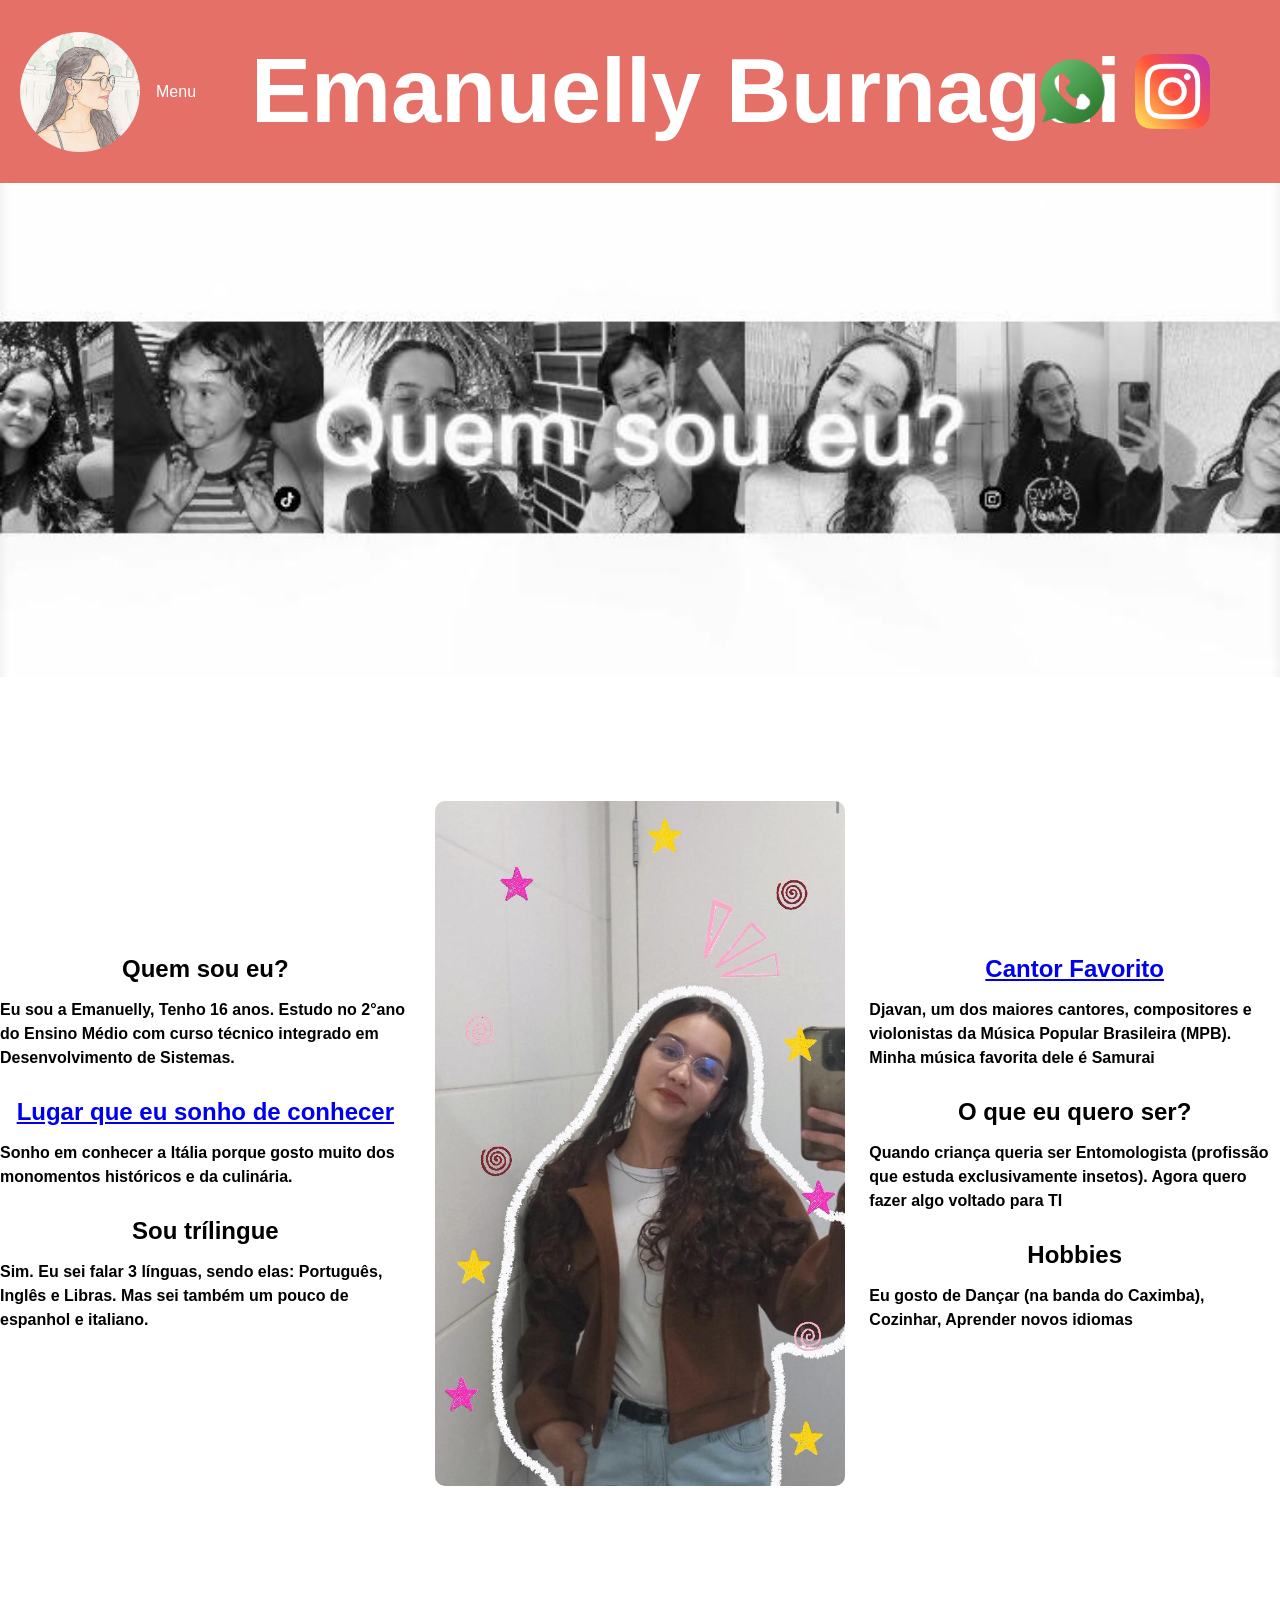
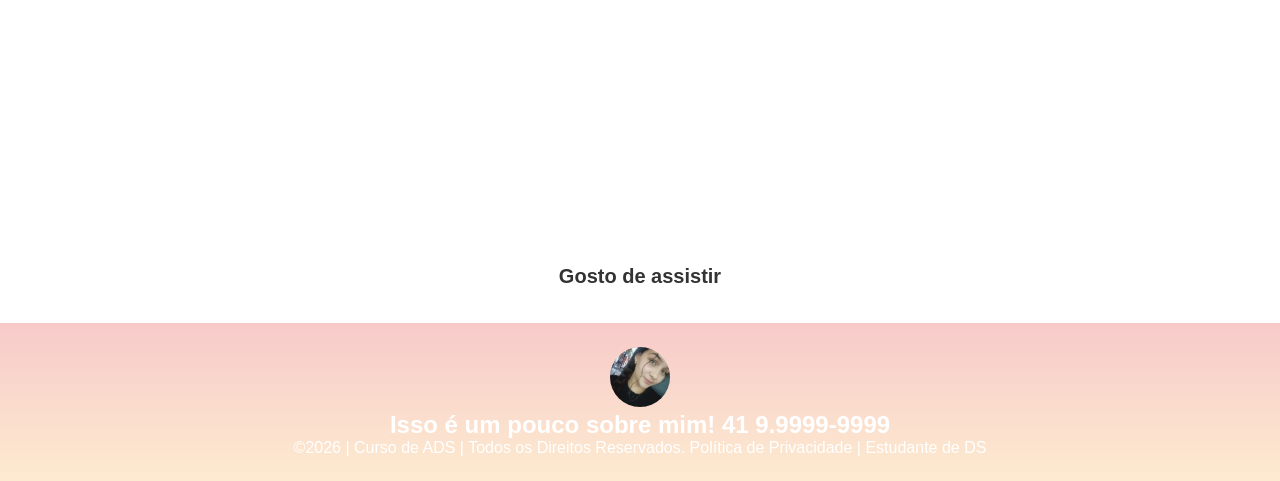
<file: index.html>
<!DOCTYPE html>
<html lang="pt-br">
<head>
<meta charset="UTF-8">
<meta name="viewport" content="width=device-width, initial-scale=1.0">
<title>Perfil Pessoal </title>
<link rel="stylesheet" href="style.css">
</head>
<body>

<!--header é a parte do cabeçalho do site, é o topo da página-->
<header class="cabecalho-itens">
<img class="cabecalho_imagem" src="WhatsApp Image 2026-05-27 at 15.31.56 (1).jpeg" alt="Logo da Página">

<div class="dropdown">
  <button class="dropbtn">Menu</button>
  <div class="dropdown-content">
    <a href="index.html">Página pessoal </a>
    <a href="livros.html">Livros que já li </a>
    <a href="personagens.html">Personagens favoritos</a>
    <a href="jogo.html">Meu Jogo </a>
  </div>
</div>

<h1 class="titulo_site">Emanuelly Burnagui</h1>
<div class="sociais">
<img class="sociais" src="whatsapp.png" alt="Logo do meu Whats">
<img class="sociais" src="instagram.png" alt="Logo do meu insta">
</div>

</header>

<!--Seção banner 1 é a parte do paragrafo 1 da página-->
<section class="banner1">
<img class="escola-img" src="WhatsApp Image 2026-06-21 at 15.19.01.jpeg" alt="Banner meu">
</section>

<!--Seção estudantes é a parte do paragrafo 2 da página -- "Meninos"-->
<section class="estudante">
<h1 class="estudante_titulo"></h1>
<p> </p>
<div class="estudantes_todos">

<div class="container-secao">

<div class="coluna-estudantes">     
<div class="estudante-div">
  <a href="https://open.spotify.com/intl-pt/track/3BQAK2pnTpfZvLg2MUUU5i"></a>
<h3 class="estudante-nome">Quem sou eu?</h3>
</a>
<p class="texto-eu">Eu sou a Emanuelly, Tenho 16 anos. Estudo no 2°ano do Ensino Médio com curso técnico integrado em Desenvolvimento de Sistemas.</p>
<p> </p>
</div>


<div class="estudante-div">
<a href="https://www.idealista.it/pt/news/lifestyle-em-italia/2018/10/10/2273-os-10-monumentos-mais-impressionantes-de-italia">
<h3 class="estudante-nome">Lugar que eu sonho de conhecer</h3>
</a>
<p class="texto-eu">Sonho em conhecer a Itália porque gosto muito dos monomentos históricos e da culinária.</p>
<p> </p>
</div>


<div class="estudante-div">
<h3 class="estudante-nome">Sou trílingue</h3>
<p class="texto-eu">Sim. Eu sei falar 3 línguas, sendo elas: Português, Inglês e Libras. Mas sei também um pouco de espanhol e italiano.</p>
<a href="https://cursos.alura.com.br/dashboard">
<p> </p></a>
</div>
</div>


<div class="coluna-foto-central">
    <img class="minha-foto" src="WhatsApp Image 2026-06-21 at 16.45.56.jpeg" alt="Minha Foto ">
  </div>


<div class="coluna-estudantes">

<div class="estudante-div">
  <a href="https://open.spotify.com/intl-pt/track/3BQAK2pnTpfZvLg2MUUU5i" target="_blank">
    <h3 class="estudante-nome">Cantor Favorito</h3>
  </a>
  <p class="texto-eu">Djavan, um dos maiores cantores, compositores e violonistas da Música Popular Brasileira (MPB). Minha música favorita dele é Samurai</p>
</div>



<div class="estudante-div">
<h3 class="estudante-nome">O que eu quero ser?</h3>
<p class="texto-eu">Quando criança queria ser Entomologista (profissão que estuda exclusivamente insetos). Agora quero fazer algo voltado para TI</p>
<a href="">
<p> </p></a>
</div>


<div class="estudante-div">
<h3 class="estudante-nome">Hobbies</h3>
<p class="texto-eu">Eu gosto de Dançar (na banda do Caximba), Cozinhar, Aprender novos idiomas</p>
<a href="https://cursos.alura.com.br/dashboard">
<p> </p></a>
</div>
</div>
</div>
</div>
</section>


<!--Seção video-->
<div class="container-video">
<iframe width="560" height="315" src="https://www.youtube.com/embed/jUdPYxPZDM4?si=77gkJf2pe-g6Vp-x" title="YouTube video player" frameborder="0" allow="accelerometer; autoplay; clipboard-write; encrypted-media; gyroscope; picture-in-picture; web-share" referrerpolicy="strict-origin-when-cross-origin" allowfullscreen></iframe>
<h3 class="titulo-video">Gosto de assistir</h3>
</div>


<!--Seção rodapé é a parte final da paragrafo 3 da página-->
<footer class="escola">
<img class="logo_rodape" src="WhatsApp Image 2026-06-21 at 16.48.56.jpeg" alt="minha foto" border-radius: 50%;>
<h2 class="escola-título">Isso é um pouco sobre mim!<a class="link"

href="https://wa.me/5541999999999"> 41 9.9999-9999 </a></h2>
<p></p>
<p>©2026 | Curso de ADS | Todos os Direitos Reservados.
Política de Privacidade | Estudante de DS</p>
<p> </p>
</footer>
</body>
</html>
</file>
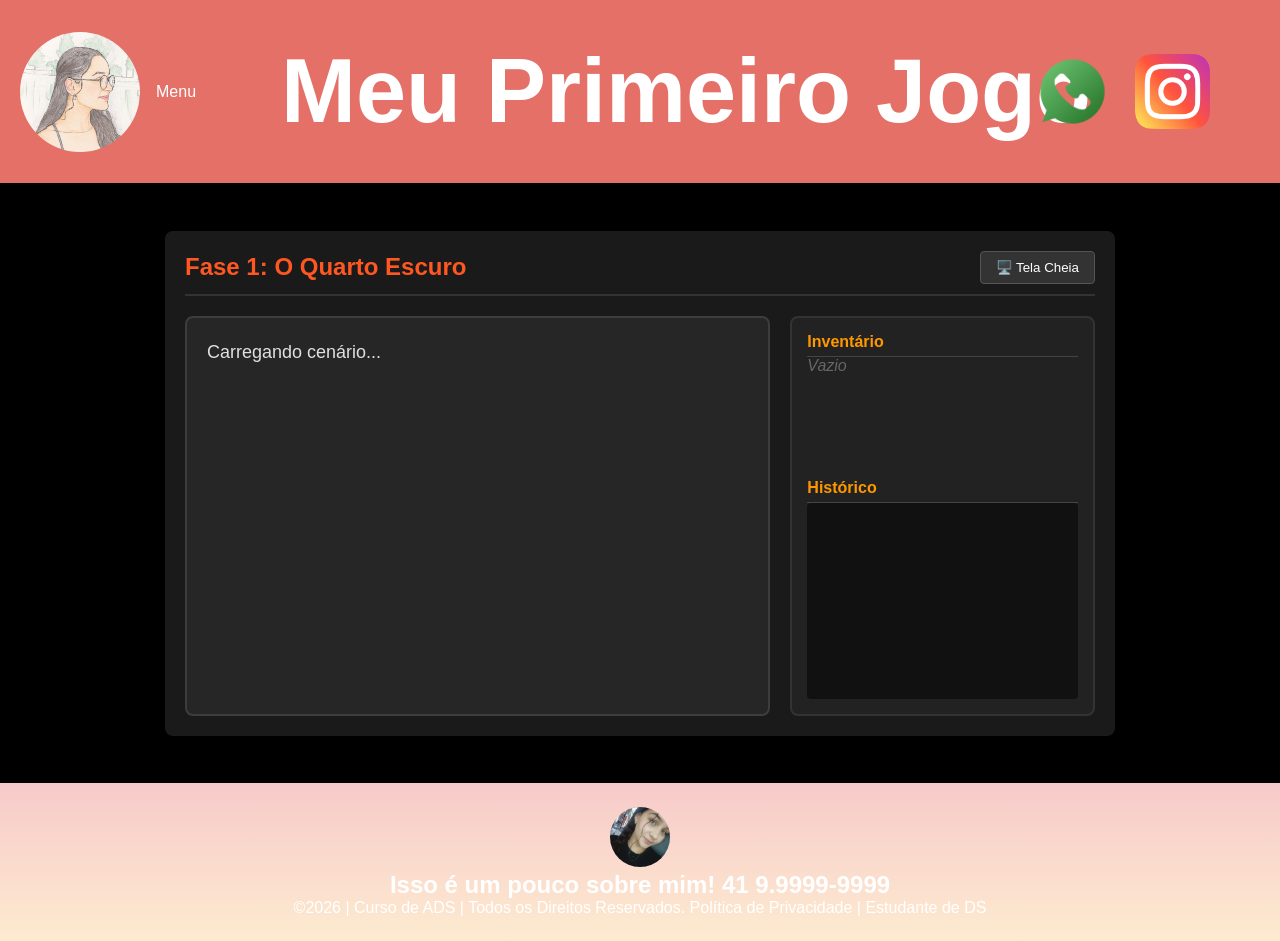
<file: jogo.html>
<!DOCTYPE html>
<html lang="pt-br">
<head>
    <meta charset="UTF-8">
    <meta name="viewport" content="width=device-width, initial-scale=1.0">
    <title>Perfil Pessoal</title>
    <link rel="stylesheet" href="style.css">
</head>
<body>

<header class="cabecalho-itens">
    <img class="cabecalho_imagem" src="WhatsApp Image 2026-05-27 at 15.31.56 (1).jpeg" alt="Logo da Página">

    <div class="dropdown">
      <button class="dropbtn">Menu</button>
      <div class="dropdown-content">
        <a href="index.html">Página pessoal </a>
        <a href="livros.html">Livros que já li</a>
        <a href="personagens.html">Personagens favoritos</a>
        <a href="jogo.html">Meu Jogo</a>
      </div>
    </div>

    <h1 class="titulo_site">Meu Primeiro Jogo</h1>
    <div class="sociais">
        <img class="sociais" src="whatsapp.png" alt="Logo do meu Whats">
        <img class="sociais" src="instagram.png" alt="Logo do meu insta">
    </div>
</header>
<!-- SEÇÃO CENTRAL DO JOGO -->
<section class="game-section-container">
  <div id="escape-game-project-root">
    
    <!-- Estrutura síncrona fixa para evitar tela preta -->
    <div id="escape-game-container"> 
      <div class="game-header"> 
        <h2 class="game-title" id="game-title-el">Fase 1: O Quarto Escuro</h2> 
        <button class="fullscreen-btn" id="toggle-fs">🖥️ Tela Cheia</button> 
      </div> 
      <div class="game-body"> 
        <div class="room-view"> 
          <div class="room-description" id="room-desc-el">Carregando cenário...</div> 
          <div class="interaction-zone" id="interaction-zone-el">
            <!-- Botões dinâmicos entrarão aqui -->
          </div> 
        </div> 
        <div class="sidebar"> 
          <h3>Inventário</h3> 
          <ul class="inventory-list" id="inventory-list-el">
            <li class="inventory-item-empty">Vazio</li>
          </ul> 
          <div class="history-wrapper"> 
            <h3>Histórico</h3> 
            <div class="game-log" id="game-log-el"></div> 
          </div> 
        </div> 
      </div> 
    </div>

  </div>
</section>


<footer class="escola">
    <img class="logo_rodape" src="WhatsApp Image 2026-06-21 at 16.48.56.jpeg" alt="minha foto">
    <h2 class="escola-título">Isso é um pouco sobre mim!<a class="link" href="https://wa.me/5541999999999"> 41 9.9999-9999 </a></h2>
    <p>©2026 | Curso de ADS | Todos os Direitos Reservados. Política de Privacidade | Estudante de DS</p>
</footer>

<script src="script.js"></script>
</body>
</html>
</file>
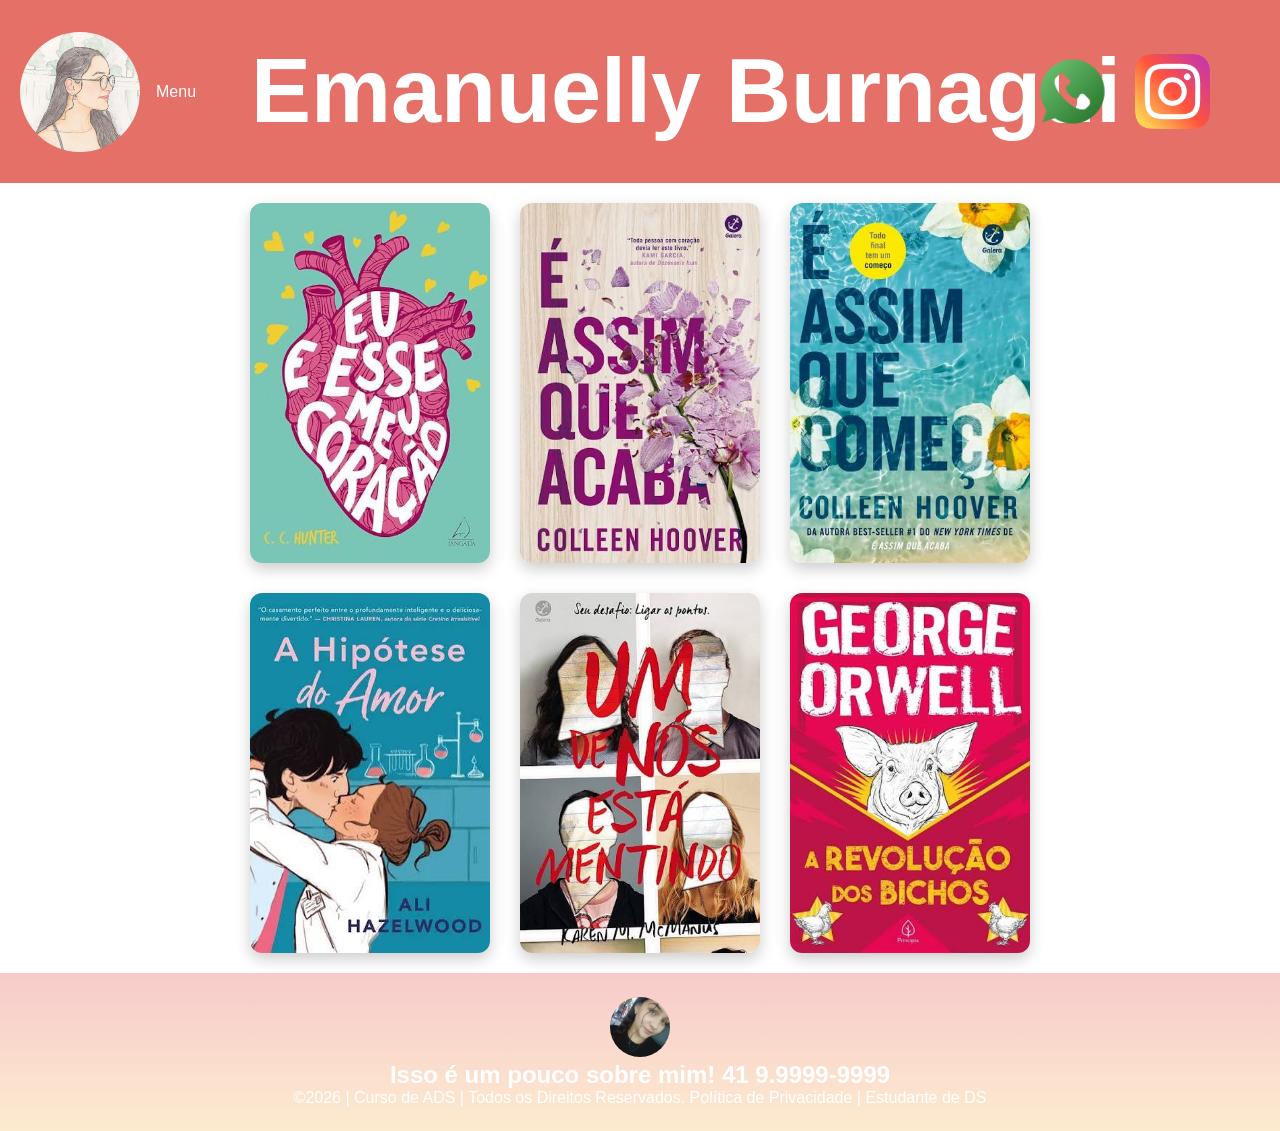
<file: livros.html>
<!DOCTYPE html>
<html lang="pt-br">
<head>
<meta charset="UTF-8">
<meta name="viewport" content="width=device-width, initial-scale=1.0">
<title>Perfil Pessoal </title>
<link rel="stylesheet" href="style.css">
</head>
<body>

<!--header é a parte do cabeçalho do site, é o topo da página-->
<header class="cabecalho-itens">
<img class="cabecalho_imagem" src="WhatsApp Image 2026-05-27 at 15.31.56 (1).jpeg" alt="Logo da Página">

<div class="dropdown">
  <button class="dropbtn">Menu</button>
  <div class="dropdown-content">
    <a href="index.html">Página pessoal </a>
    <a href="livros.html">Livros que gosto</a>
    <a href="personagens.html">Personagens favoritos</a>
     <a href="jogo.html">Meu Jogo</a>
  </div>
</div>
<h1 class="titulo_site">Emanuelly Burnagui</h1>
<div class="sociais">
<img class="sociais" src="whatsapp.png" alt="Logo do meu Whats">
<img class="sociais" src="instagram.png" alt="Logo do meu insta">
</div>

</header>


<div class="estante">
  <!-- Livro 1 -->
  <div class="cartao-livro">
    <div class="cartao-interno">
      <div class="frente">
        <img src="EUEESSEMEUCORAÇÃO.jpeg" alt="Capa do livro 1">
      </div>
      <div class="verso">
        <h3>Eu e esse meu coração</h3>
        <p>A história de C.C. Hunter, "Eu e Esse Meu Coração", acompanha Leah, uma adolescente com um coração artificial que recebe o transplante do colega Eric. Assombrada por sonhos sobre a morte de Eric, ela e o irmão dele, Matt, investigam o suposto suicídio. Juntos, eles desvendam a verdade sobre o crime e se apaixonam.</p>
      </div>
    </div>
  </div>

  <!-- Livro 2 -->
  <div class="cartao-livro">
    <div class="cartao-interno">
      <div class="frente">
        <img src="ÉASSIMQUEACABA.jpeg" alt="Capa do livro 2">
      </div>
      <div class="verso">
        <h3>É assim que acaba</h3>
        <p>Lily enfrenta um casamento abusivo com Ryle, encontrando forças para quebrar o ciclo de violência após o retorno de seu primeiro amor, Atlas, e o nascimento de sua filha, optando pelo divórcio para garantir sua segurança e a de sua filha.</p>
      </div>
    </div>
  </div>

  <!-- Livro 3 -->
  <div class="cartao-livro">
    <div class="cartao-interno">
      <div class="frente">
        <img src="ÉASSIMQUECOMEÇA.jpeg" alt="Capa do livro 3">
      </div>
      <div class="verso">
        <h3>É assim que começa</h3>
        <p>É Assim que Começa", de Colleen Hoover, narra o desenrolar do relacionamento entre Lily e Atlas após os acontecimentos de "É Assim que Acaba". A história foca no desenvolvimento do casal enquanto lidam com as inseguranças de Ryle e os desafios familiares de Atlas.</p>
      </div>
    </div>
  </div>

    <!-- Livro 4 -->
  <div class="cartao-livro">
    <div class="cartao-interno">
      <div class="frente">
        <img src="hipótese.jpeg" alt="Capa do livro 4">
      </div>
      <div class="verso">
        <h3>Hipótese do amor</h3>
        <p>A Hipótese do Amor, acompanha a doutoranda Olive Smith, que beija por impulso o temido professor Adam Carlsen para convencer uma amiga de que superou um antigo romance. Eles decidem manter um namoro de mentira por conveniência mútua, mas a farsa acaba se transformando em sentimentos reais.</p>
      </div>
    </div>
  </div>

       <!-- Livro 5 -->
  <div class="cartao-livro">
    <div class="cartao-interno">
      <div class="frente">
        <img src="mentindo.jpeg" alt="Capa do livro 5">
      </div>
      <div class="verso">
        <h3>Um de nós está mentindo</h3>
        <p>Um de Nós Está Mentindo, fala sobre cinco estudantes do ensino médio que entram juntos na detenção, mas apenas quatro saem vivos. Simon, o criador de um aplicativo de fofocas da escola, é assassinado antes de revelar segredos comprometedores dos outros quatro colegas — transformando todos eles nos principais suspeitos do crime.</p>
      </div>
    </div>
  </div>

      <!-- Livro 6 -->
  <div class="cartao-livro">
    <div class="cartao-interno">
      <div class="frente">
        <img src="bichos.jpeg" alt="Capa do livro 6">
      </div>
      <div class="verso">
        <h3>Revolução dos bichos</h3>
        <p>A Revolução dos Bichos, é uma história sobre os animais de uma fazenda que se rebelam e expulsam seus donos humanos para criar uma sociedade igualitária. No entanto, os porcos logo assumem o poder e se tornam tão corruptos e tirânicos quanto os antigos opressores, provando como o poder absoluto corrompe.</p>
      </div>
    </div>
  </div>


</div>





<!--Seção rodapé é a parte final da paragrafo 3 da página-->

<footer class="escola">
<img class="logo_rodape" src="WhatsApp Image 2026-06-21 at 16.48.56.jpeg" alt="minha foto" border-radius: 50%;>
<h2 class="escola-título">Isso é um pouco sobre mim!<a class="link"

href="https://wa.me/5541999999999"> 41 9.9999-9999 </a></h2>
<p></p>
<p>©2026 | Curso de ADS | Todos os Direitos Reservados.
Política de Privacidade | Estudante de DS</p>
<p> </p>
</footer>

<script src="script.js"></script>
</body>
</html>
</file>
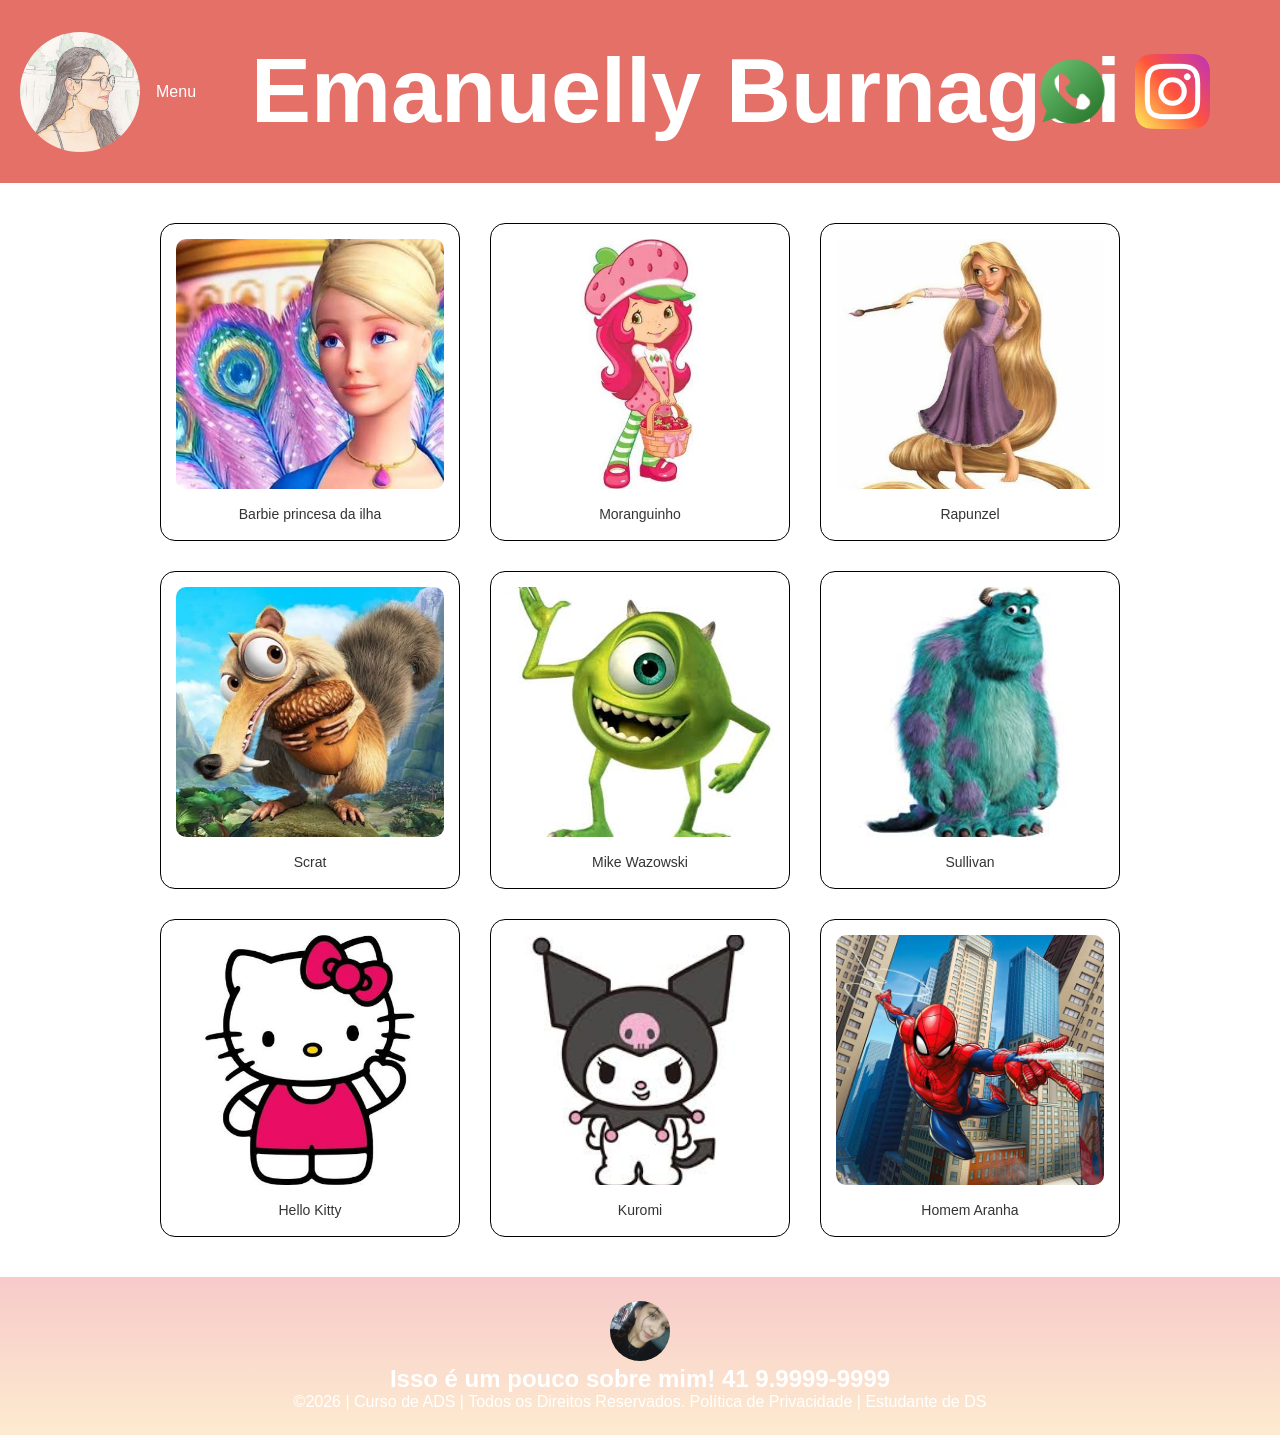
<file: personagens.html>
<!DOCTYPE html>
<html lang="pt-br">
<head>
<meta charset="UTF-8">
<meta name="viewport" content="width=device-width, initial-scale=1.0">
<title>Perfil Pessoal </title>
<link rel="stylesheet" href="style.css">
</head>
<body>

<!--header é a parte do cabeçalho do site, é o topo da página-->
<header class="cabecalho-itens">
<img class="cabecalho_imagem" src="WhatsApp Image 2026-05-27 at 15.31.56 (1).jpeg" alt="Logo da Página">

<div class="dropdown">
  <button class="dropbtn">Menu</button>
  <div class="dropdown-content">
    <a href="index.html">Página pessoal </a>
    <a href="livros.html">Livros que já li</a>
    <a href="personagens.html">Personagens favoritos</a>
     <a href="jogo.html">Meu Jogo</a>
  </div>
</div>
<h1 class="titulo_site">Emanuelly Burnagui</h1>
<div class="sociais">
<img class="sociais" src="whatsapp.png" alt="Logo do meu Whats">
<img class="sociais" src="instagram.png" alt="Logo do meu insta">
</div>
 </header>


<div class="grade-container">

    <!-- Foto 1 -->
    <div class="item-grade">
        <img src="barbie.jpg" alt="Descrição da Foto 1" class="foto-grid">
        <p class="legenda-grid">Barbie princesa da ilha</p>
    </div>

    <!-- Foto 2 -->
    <div class="item-grade">
        <img src="moranguinho.jpg" alt="Descrição da Foto 2" class="foto-grid">
        <p class="legenda-grid">Moranguinho</p>
    </div>

    <!-- Foto 3 -->
    <div class="item-grade">
        <img src="rapunzel.jpg" alt="Descrição da Foto 3" class="foto-grid">
        <p class="legenda-grid">Rapunzel</p>
    </div>

    <!-- Foto 4 -->
    <div class="item-grade">
        <img src="era do gelo.jpg" alt="Descrição da Foto 4" class="foto-grid">
        <p class="legenda-grid">Scrat</p>
    </div>

    <!-- Foto 5 -->
    <div class="item-grade">
        <img src="mike.jpg" alt="Descrição da Foto 5" class="foto-grid">
        <p class="legenda-grid">Mike Wazowski</p>
    </div>

    <!-- Foto 6 -->
    <div class="item-grade">
        <img src="sullivan.jpg" alt="Descrição da Foto 6" class="foto-grid">
        <p class="legenda-grid">Sullivan</p>
    </div>

    <!-- Foto 7 -->
    <div class="item-grade">
        <img src="hello kitto.jpg" alt="Descrição da Foto 7" class="foto-grid">
        <p class="legenda-grid">Hello Kitty</p>
    </div>

    <!-- Foto 8 -->
    <div class="item-grade">
        <img src="kuromi.jpg" alt="Descrição da Foto 8" class="foto-grid">
        <p class="legenda-grid">Kuromi</p>
    </div>

    <!-- Foto 9 -->
    <div class="item-grade">
        <img src="homem aranha.jpg" alt="Descrição da Foto 9" class="foto-grid">
        <p class="legenda-grid">Homem Aranha</p>
    </div>

</div>


 <!--Seção rodapé é a parte final da paragrafo 3 da página-->
<footer class="escola">
<img class="logo_rodape" src="WhatsApp Image 2026-06-21 at 16.48.56.jpeg" alt="minha foto" border-radius: 50%;>
<h2 class="escola-título">Isso é um pouco sobre mim!<a class="link"

href="https://wa.me/5541999999999"> 41 9.9999-9999 </a></h2>
<p></p>
<p>©2026 | Curso de ADS | Todos os Direitos Reservados.
Política de Privacidade | Estudante de DS</p>
<p> </p>
</footer>
</body>
</html>
</file>
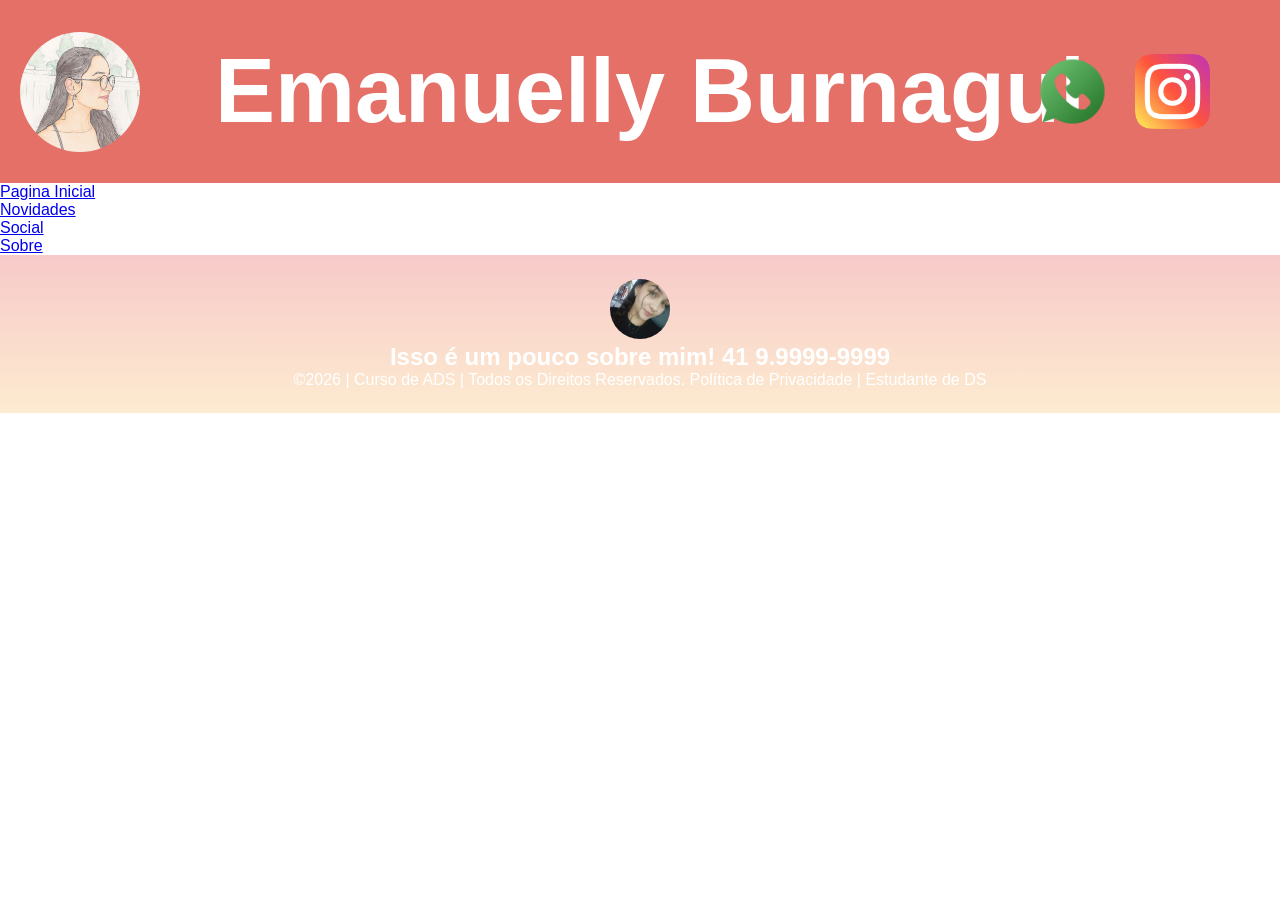
<file: social.html>
<!DOCTYPE html>
<html lang="pt-br">
<head>
<meta charset="UTF-8">
<meta name="viewport" content="width=device-width, initial-scale=1.0">
<title>Perfil Pessoal </title>
<link rel="stylesheet" href="style.css">
</head>
<body>

<!--header é a parte do cabeçalho do site, é o topo da página-->
<header class="cabecalho-itens">
<img class="cabecalho_imagem" src="WhatsApp Image 2026-05-27 at 15.31.56 (1).jpeg" alt="Logo da Página">
<h1 class="titulo_site">Emanuelly Burnagui</h1>
<div class="sociais">
<img class="sociais" src="whatsapp.png" alt="Logo do meu Whats">
<img class="sociais" src="instagram.png" alt="Logo do meu insta">
</div>
</header>

<ul>
  <li><a href="index.html">Pagina Inicial</a></li>
  <li><a href="#news">Novidades</a></li>
  <li><a href="social.html">Social</a></li>
  <li><a href="#about">Sobre</a></li>
</ul>

<!--Seção rodapé é a parte final da paragrafo 3 da página-->
<footer class="escola">
<img class="logo_rodape" src="WhatsApp Image 2026-06-21 at 16.48.56.jpeg" alt="minha foto" border-radius: 50%;>
<h2 class="escola-título">Isso é um pouco sobre mim!<a class="link"

href="https://wa.me/5541999999999"> 41 9.9999-9999 </a></h2>
<p></p>
<p>©2026 | Curso de ADS | Todos os Direitos Reservados.
Política de Privacidade | Estudante de DS</p>
<p> </p>
</footer>
</body>
</html>
</file>
<file: style.css>
*{
margin: 0;
padding: 0;
box-sizing: border-box;
}

body{
font-family: "Poppins", sans-serif;
}

header{
background-color: #e47068;
color: white;
width: 100%;
padding: 20px;
}

.cabecalho-itens{
max-width: 1980px;
margin: 0 auto;
display: flex;
align-items: center;
justify-content: center;
}

.cabecalho_imagem {
  width: 120px;          /* Define a largura da foto */
  height: 120px;         /* Mantém a altura idêntica para o círculo ficar perfeito */
  border-radius: 50%;   /* Corta a imagem em formato redondo */
  object-fit: cover;    /* Evita que a foto fique distorcida ou amassada */
}

.titulo_site{
padding: 20px;
text-align: center;
width: 100%;
font-size: 90px;
}

.sociais{
display: flex;
justify-content: flex-end;
width: 100px;
padding-right: 25px;
}


.dropdown {
  position: relative;
}

/* Style the dropdown button */
.dropbtn {
  background-color: #e47068;
  color: white;
  padding: 16px;
  font-size: 16px;
  border: none;
  cursor: pointer;
}

/* Dropdown content */
.dropdown-content {
  display: none;
  position: absolute;
  background-color: #f9f9f9;
  min-width: 200px;
  box-shadow: 0px 8px 16px 0px rgba(0,0,0,0.2);
}

/* Links inside dropdown content */
.dropdown-content a {
  color: black;
  padding: 12px 16px;
  text-decoration: none;
  display: block;
}

/* Change color of dropdown links on hover */
.dropdown-content a:hover {
  background-color: #f1f1f1
}

/* Show the dropdown content on hover */
.dropdown:hover .dropdown-content {
  display: block;
}

/* Change background color of dropdown button on hover */
.dropdown:hover .dropbtn {
  background-color: #e47068;
}


.banner1{
display: flex;
justify-content: center;
width: 100%;
}

.escola-img {
  width: 100vw; /* Utiliza 100% da largura visual da tela */
  height: auto; /* Mantém a proporção da foto sem distorcer */
  object-fit: cover;
}

.estudante_titulo{
padding: 50px;
text-align: center;

}



/* Alinha as 3 colunas principais lado a lado */
.container-secao {
  display: flex;
  gap: 24px;            /* Espaçamento horizontal entre as 3 colunas */
  align-items: center;  /* Centraliza verticalmente as colunas (opcional) */
  width: 100%;
}

/* Define que as colunas laterais e a central terão o mesmo tamanho flexível */
.coluna-estudantes, 
.coluna-foto-central {
  flex: 1;              /* Distribui o espaço igualmente (33% para cada) */
}

/* Organiza os blocos de estudantes um abaixo do outro dentro de suas colunas */
.coluna-estudantes {
  display: flex;
  flex-direction: column;
  gap: 28px;            /* Espaçamento vertical entre um card de aluno e outro */

}

/* Força a sua foto a ocupar 100% da largura disponível da coluna dela */
.minha-foto {
  width: 100%;
  height: auto;         /* Mantém a proporção da foto sem distorcer */
  display: block;
  border-radius: 10px;   /* Cantos arredondados */
}


.texto-eu{
  font-size: 16px;       /* Deixa o texto menor que o título */
  font-weight: normal;   /* Remove o negrito do texto */
  line-height: 1.5;      /* Melhora o espaçamento entre as linhas da frase */
}


.estudante-nome{
font-size: 24px;       /* Deixa o título maior (ajuste o número se quiser) */
font-weight: bold;     /* Garante que o título continue em negrito */
margin-bottom: 8px;    /* Cria um espaço entre o título e o texto */
text-align: center;
}
.estudante-imagem{
width: 120px;
}
.estudante-icone{
width: 38px;
padding: 4px 8px;
}
.estudante{
background-image: background-color(#faae43);
padding: 24px 0;
}

.estudante.div{
text-align: center;
padding: 24px 0;
}
.estudantes_todos{
display: flex;
justify-content: space-around;
}
.escola{
background-image: linear-gradient(#F7CAC9,#FDEBD0);
color: white;
display: flex;
justify-content:center;
padding: 24px 0;
text-align:center;
display:block;
}
.escola-titulo{
padding: 50px;
text-align: center;
}

.titulo-video{
font-family: 'Segoe UI', Tahoma, Geneva, Verdana, sans-serif; /*fonte*/
font-size: 20px;
font-weight: bold;
color:#333333;
text-align: center;
margin-bottom: 15px;
}


/* Container que envelopa o site todo */
.livro-todos {
  display: flex;
  flex-direction: column;
  gap: 40px; /* Dá espaço vertical entre os blocos de livros */
  max-width: 800px; /* Define um limite de largura confortável para ler */
  margin: 0 auto; /* Centraliza a página na tela */
  padding: 20px;
}

/* Título de cada seção do livro */
.estudante-nome {
  font-size: 24px;
  font-weight: bold;
  margin-bottom: 15px;
}

/* Container flexível que coloca a Foto e o Texto lado a lado */
.div-livros {
  display: flex;
  justify-content: space-between; /* Empurra um para cada lado */
  align-items: flex-start; /* Alinha os topos da imagem e do texto */
  gap: 30px; /* Cria um espaço horizontal entre a imagem e o bloco de texto */
}

/* Caixa que segura os parágrafos de texto para que fiquem empilhados verticalmente */
.conteudo-texto {
  display: flex;
  flex-direction: column;
  gap: 10px;
}

/* Configurações da tag de Imagem */
.livros {
  width: 150px; /* Ajuste o tamanho se achar necessário */
  height: auto; /* Mantém a proporção correta da capa */
  border-radius: 5px; /* Leve arredondamento nos cantos como na foto */
  flex-shrink: 0; /* Impede que a foto seja amassada pelo texto */
}

/* Textos padrões */
.texto-eu {
  margin: 0;
  font-weight: bold;
}

.resumo-livros {
  font-size: 14px;
  font-weight: normal;
  line-height: 1.6;
  text-align: justify; 
  margin: 0;
}


/* Container principal que gerencia a grade */
.grade-container {
  display: grid;
  grid-template-columns: repeat(3, minmax(200px, 300px)); /* Mantém as 3 colunas com tamanho controlado */
  justify-content: center; /* Centraliza as 3 colunas no meio da tela */
  gap: 30px; /* Espaço entre os blocos */
  margin: 0 auto;
  padding: 40px 20px;
}

/* Bloco individual de cada foto + texto */
.item-grade {
  display: flex;
  flex-direction: column;
  align-items: center;
  text-align: center;
  
  /* Configuração da Borda e Cantos Arredondados do Bloco */
  border: 1px solid #000000; /* Borda preta fina */
  border-radius: 15px; /* Cantos bem arredondados */
  padding: 15px; /* Espaço interno para o texto e foto não colarem na borda */
  background-color: #ffffff; /* Fundo branco para destacar a borda */
}

/* Configurações da imagem */
.foto-grid {
  width: 100%;
  height: 250px;
  object-fit: cover; /* Corta a imagem sem distorcer */
  
  /* Cantos arredondados na imagem para combinar com o bloco */
  border-radius: 10px; 
}

/* Configurações do texto descritivo */
.legenda-grid {
  margin-top: 15px;
  font-size: 14px;
  line-height: 1.5;
  color: #333;
}

/* Ajuste automático para celulares */
@media (max-width: 768px) {
  .grade-container {
    grid-template-columns: repeat(auto-fit, minmax(250px, 1fr));
    gap: 20px;
  }
}



/*cards dos livros*/
.estante {
  display: flex;
  flex-wrap: wrap;
  justify-content: center;
  gap: 30px;
  padding: 20px;
  max-width: 850px; 
  margin: 0 auto; 
}

.cartao-livro {
  width: 240px;
  height: 360px;
  perspective: 1000px; /* Dá a profundidade */
  cursor: pointer;
}

.cartao-interno {
  position: relative;
  width: 100%;
  height: 100%;
  transition: transform 0.7s;
  transform-style: preserve-3d;
}

/* Gira quando recebe a classe via JS */
.cartao-livro.virado .cartao-interno {
  transform: rotateY(180deg);
}

.frente, .verso {
  position: absolute;
  width: 100%;
  height: 100%;
  backface-visibility: hidden; /* Esconde o verso enquanto está de frente */
  border-radius: 12px;
  overflow: hidden;
  box-shadow: 0 6px 15px rgba(0, 0, 0, 0.2);
}

.frente img {
  width: 100%;
  height: 100%;
  object-fit: cover;
}

.verso {
  background-color: #1e1e24;
  color: #ffffff;
  transform: rotateY(180deg); 
  padding: 20px;
  box-sizing: border-box;
  display: flex;
  flex-direction: column;
  justify-content: center;
  text-align: center;
}

.verso h3 {
  margin-bottom: 12px;
  font-size: 18px;
}

.verso p {
  font-size: 14px;
  line-height: 1.5;
}



.container-video{
  width: 100%;
  height: auto;
  display: flex;
  flex-direction: column; /* Empilha o vídeo e o título H3 verticalmente */
  align-items: center;    /* Centraliza o vídeo e o título horizontalmente */
  justify-content: center;
  margin-top: 40px;       /* Cria um espaçamento seguro do texto acima */
  margin-bottom: 20px;    /* Espaçamento opcional em relação ao fim da página */
  max-width: 100%;
}

.logo_rodape{
  width: 60px;          /* Define a largura da foto */
  height: 60px;         /* Mantém a altura idêntica para o círculo ficar perfeito */
  border-radius: 50%;   /* Corta a imagem em formato redondo */
  object-fit: cover;

}

.link{
color: #ffffff;
text-decoration: none;
}


/* Centralização e container da seção do jogo */
.game-section-container {
  display: flex;
  justify-content: center;
  align-items: center;
  width: 100%;
  min-height: 600px;
  background-color: #000000;
  padding: 40px 20px;
  box-sizing: border-box;
}

#escape-game-project-root {
  width: 100%;
  max-width: 950px;
}

#escape-game-container {
  font-family: 'Segoe UI', Tahoma, Geneva, Verdana, sans-serif;
  background-color: #1a1a1a;
  color: #e0e0e0;
  width: 100%;
  display: flex;
  flex-direction: column;
  box-sizing: border-box;
  padding: 20px;
  position: relative;
  border-radius: 8px;
  box-shadow: 0 10px 30px rgba(0, 0, 0, 0.7);
}

#escape-game-container * { 
  box-sizing: border-box; 
}

.game-header {
  display: flex;
  justify-content: space-between;
  align-items: center;
  border-bottom: 2px solid #333;
  padding-bottom: 10px;
  margin-bottom: 20px;
}

.game-title { margin: 0; color: #ff5722; font-size: 24px; }

.fullscreen-btn {
  background-color: #333;
  color: #fff;
  border: 1px solid #555;
  padding: 8px 15px;
  cursor: pointer;
  border-radius: 4px;
  transition: background 0.2s;
}
.fullscreen-btn:hover { background-color: #444; }

.game-body {
  display: flex;
  gap: 20px;
  min-height: 400px;
}

.room-view {
  flex: 2;
  background-color: #262626;
  border: 2px solid #3d3d3d;
  border-radius: 8px;
  padding: 20px;
  display: flex;
  flex-direction: column;
  justify-content: space-between;
}

.room-description { font-size: 18px; line-height: 1.6; margin-bottom: 20px; }
.interaction-zone { display: flex; flex-direction: column; gap: 10px; }

.action-btn {
  background-color: #ff5722;
  color: white;
  border: none;
  padding: 12px;
  font-size: 16px;
  cursor: pointer;
  border-radius: 4px;
  text-align: left;
  transition: background 0.2s;
}
.action-btn:hover { background-color: #e64a19; }

.input-group { display: flex; gap: 10px; margin-top: 10px; }
.code-input {
  flex: 1;
  padding: 10px;
  font-size: 16px;
  border: 1px solid #555;
  background: #333;
  color: white;
  border-radius: 4px;
}

.submit-btn {
  background-color: #4caf50;
  color: white;
  border: none;
  padding: 10px 20px;
  cursor: pointer;
  border-radius: 4px;
}
.submit-btn:hover { background-color: #388e3c; }

.sidebar {
  flex: 1;
  background-color: #222;
  border: 2px solid #333;
  border-radius: 8px;
  padding: 15px;
  display: flex;
  flex-direction: column;
}

.sidebar h3 { margin-top: 0; color: #ff9800; border-bottom: 1px solid #444; padding-bottom: 5px; font-size: 16px; }

.inventory-list { list-style: none; padding: 0; margin: 0; display: flex; flex-wrap: wrap; gap: 8px; }
.inventory-item {
  background: #333;
  padding: 8px 12px;
  border-radius: 4px;
  font-size: 14px;
  border: 1px solid #555;
}
.inventory-item-empty { color: #666; font-style: italic; }

.history-wrapper {
  margin-top: auto;
  display: flex;
  flex-direction: column;
  height: 220px;
}

.game-log {
  flex: 1;
  background: #111;
  padding: 10px;
  border-radius: 4px;
  font-family: monospace;
  font-size: 13px;
  overflow-y: auto;
  color: #888;
  line-height: 1.4;
}

.system-msg { color: #00e676; }
.error-msg { color: #ff5252; }
</file>
